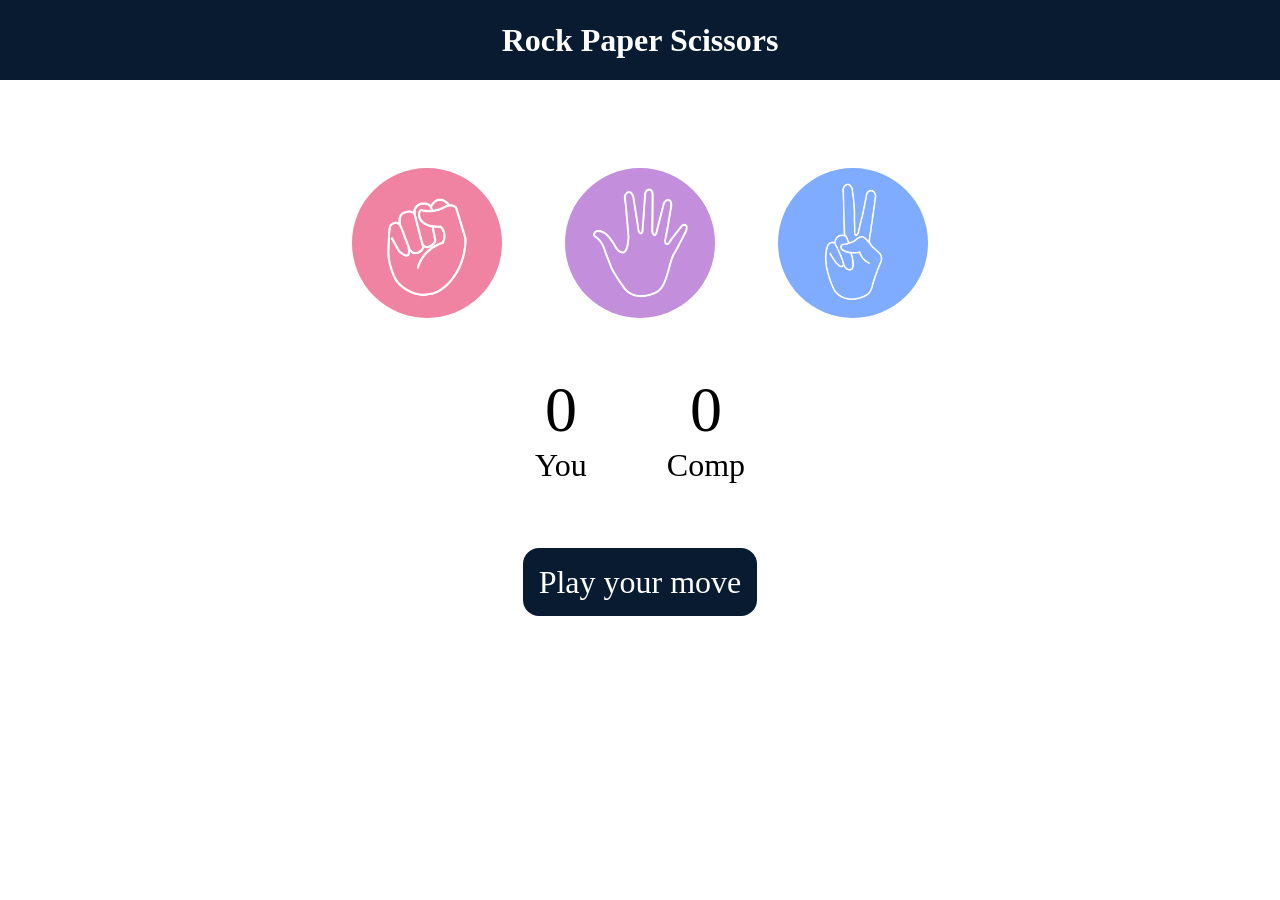
<file: index.html>
<!DOCTYPE html>
<html lang="en">
  <head>
    <meta charset="UTF-8" />
    <meta name="viewport" content="width=device-width, initial-scale=1.0" />
    <title>Rock Paper Scissors Game</title>
    <link rel="stylesheet" href="style.css" />
  </head>
  <body>
    <h1>Rock Paper Scissors</h1>
    <div class="choices">
      <div class="choice" id="rock">
        <img src="/rock.png" />
      </div>
      <div class="choice" id="paper">
        <img src="/paper.png" />
      </div>
      <div class="choice" id="scissors">
        <img src="/scissors.png" />
      </div>
    </div>

    <div class="score-board">
      <div class="score">
        <p id="user-score">0</p>
        <p>You</p>
      </div>
      <div class="score">
        <p id="comp-score">0</p>
        <p>Comp</p>
      </div>
    </div>

    <div class="msg-container">
      <p id="msg">Play your move</p>
    </div>
    <script src="app.js"></script>
  </body>
</html>
</file>
<file: style.css>
* {
    margin: 0;
    padding: 0;
    text-align: center;
  }
  
  h1 {
    background-color: #081b31;
    color: #fff;
    height: 5rem;
    line-height: 5rem;
  }
  
  .choice {
    height: 165px;
    width: 165px;
    border-radius: 50%;
    display: flex;
    justify-content: center;
    align-items: center;
  }
  
  .choice:hover {
    cursor: pointer;
    background-color: #081b31;
  }
  
  img {
    height: 150px;
    width: 150px;
    object-fit: cover;
    border-radius: 50%;
  }
  
  .choices {
    display: flex;
    justify-content: center;
    align-items: center;
    gap: 3rem;
    margin-top: 5rem;
  }
  
  .score-board {
    display: flex;
    justify-content: center;
    align-items: center;
    font-size: 2rem;
    margin-top: 3rem;
    gap: 5rem;
  }
  
  #user-score,
  #comp-score {
    font-size: 4rem;
  }
  
  .msg-container {
    margin-top: 5rem;
  }
  
  #msg {
    background-color: #081b31;
    color: #fff;
    font-size: 2rem;
    display: inline;
    padding: 1rem;
    border-radius: 1rem;
  }
</file>
